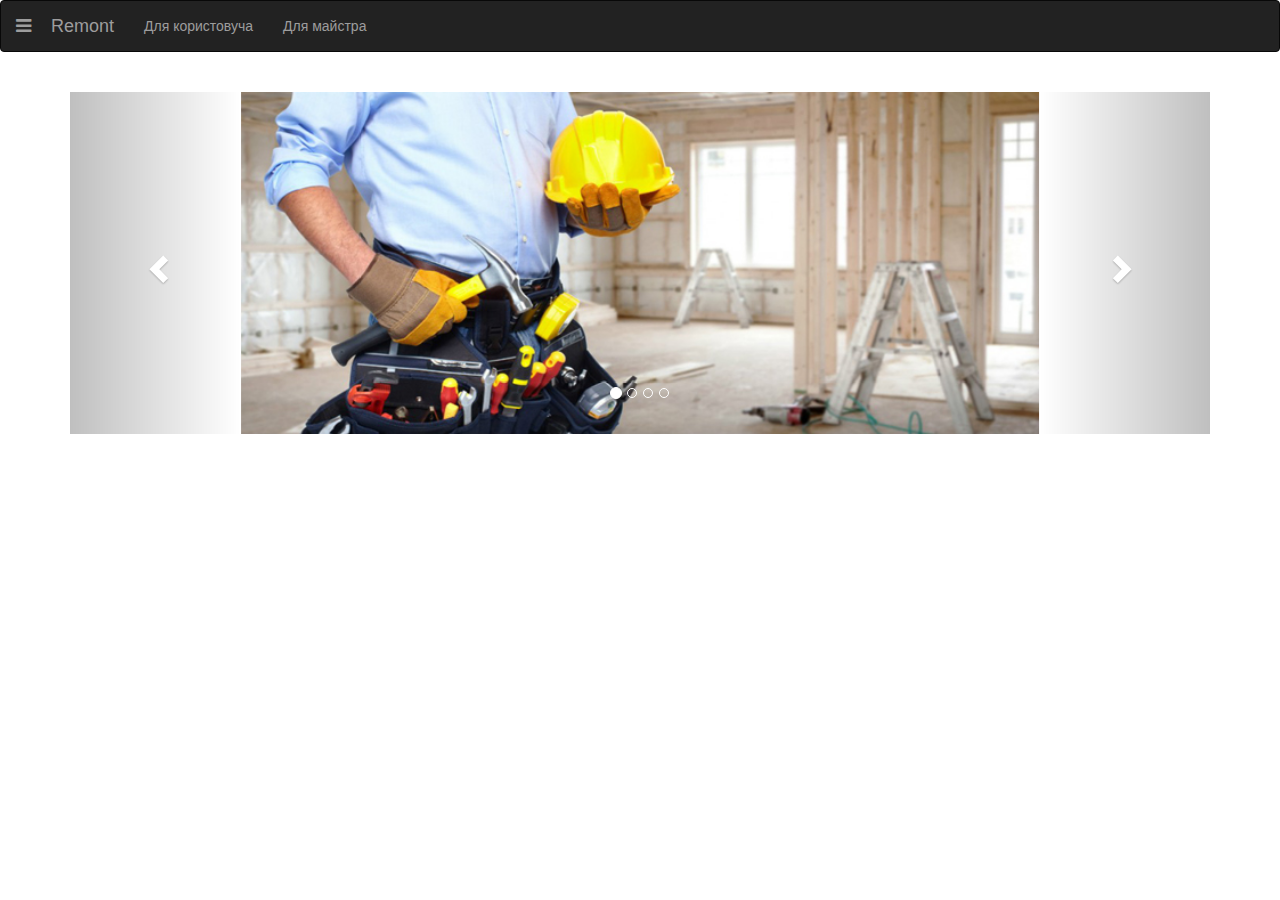
<file: index.html>
<!DOCTYPE html>
<html>
<html lang="en">
<head>
	<meta charset = "utf-8">
      <meta http-equiv = "X-UA-Compatible" content = "IE = edge">
      <meta name = "viewport" content = "width = device-width, initial-scale = 1">
      <!-- Bootstrap -->
      <link rel="stylesheet" href="https://maxcdn.bootstrapcdn.com/bootstrap/3.3.7/css/bootstrap.min.css" integrity="sha384-BVYiiSIFeK1dGmJRAkycuHAHRg32OmUcww7on3RYdg4Va+PmSTsz/K68vbdEjh4u" crossorigin="anonymous">
      <!-- Icons -->
      <link rel="stylesheet" href="https://cdnjs.cloudflare.com/ajax/libs/font-awesome/4.7.0/css/font-awesome.min.css">
      <link rel="stylesheet" type="text/css" href="style.css">
       <script src="https://ajax.googleapis.com/ajax/libs/jquery/3.2.0/jquery.min.js"></script>
  <script src="https://maxcdn.bootstrapcdn.com/bootstrap/3.3.7/js/bootstrap.min.js"></script>
	<title>my project)</title>
</head>
<body>
<nav class="navbar navbar-inverse">
  <div class="container-fluid">
    <div class="navbar-header">
      <a class="navbar-brand " href="index.html"><i class="fa fa-bars icon" aria-hidden="true" ></i>Remont</a>
    </div>
    <ul class="nav navbar-nav">
      <li><a href="page2.html" class="hover_text">Для користовуча</a></li>
      <li><a href="page3.html" class="hover_text">Для майстра</a></li>
    </ul>
  </div>
</nav>
<style>
  .carousel-inner > .item > img,
  .carousel-inner > .item > a > img {
      width: 70%;
      margin: auto;
  }
  </style>
</head>
<body>

<div class="container">
  <br>
  <div id="myCarousel" class="carousel slide" data-ride="carousel">
    <!-- Indicators -->
    <ol class="carousel-indicators">
      <li data-target="#myCarousel" data-slide-to="0" class="active"></li>
      <li data-target="#myCarousel" data-slide-to="1"></li>
      <li data-target="#myCarousel" data-slide-to="2"></li>
      <li data-target="#myCarousel" data-slide-to="3"></li>
    </ol>

    <!-- Wrapper for slides -->
    <div class="carousel-inner" role="listbox">
      <div class="item active">
        <img src="remont-i-otdelka.jpg" alt="Chania" width="460" height="345">
      </div>

      <div class="item">
        <img src="mujna_chas.jpg" alt="Chania" width="460" height="345">
      </div>
    
      <div class="item">
        <img src="6.jpg" alt="Flower" width="460" height="345">
      </div>

      <div class="item">
        <img src="2.jpg" alt="Flower" width="460" height="345">
      </div>
    </div>

    <!-- Left and right controls -->
    <a class="left carousel-control" href="#myCarousel" role="button" data-slide="prev">
      <span class="glyphicon glyphicon-chevron-left" aria-hidden="true"></span>
      <span class="sr-only">Previous</span>
    </a>
    <a class="right carousel-control" href="#myCarousel" role="button" data-slide="next">
      <span class="glyphicon glyphicon-chevron-right" aria-hidden="true"></span>
      <span class="sr-only">Next</span>
    </a>
  </div>
</div>


</body>
</html>
</file>
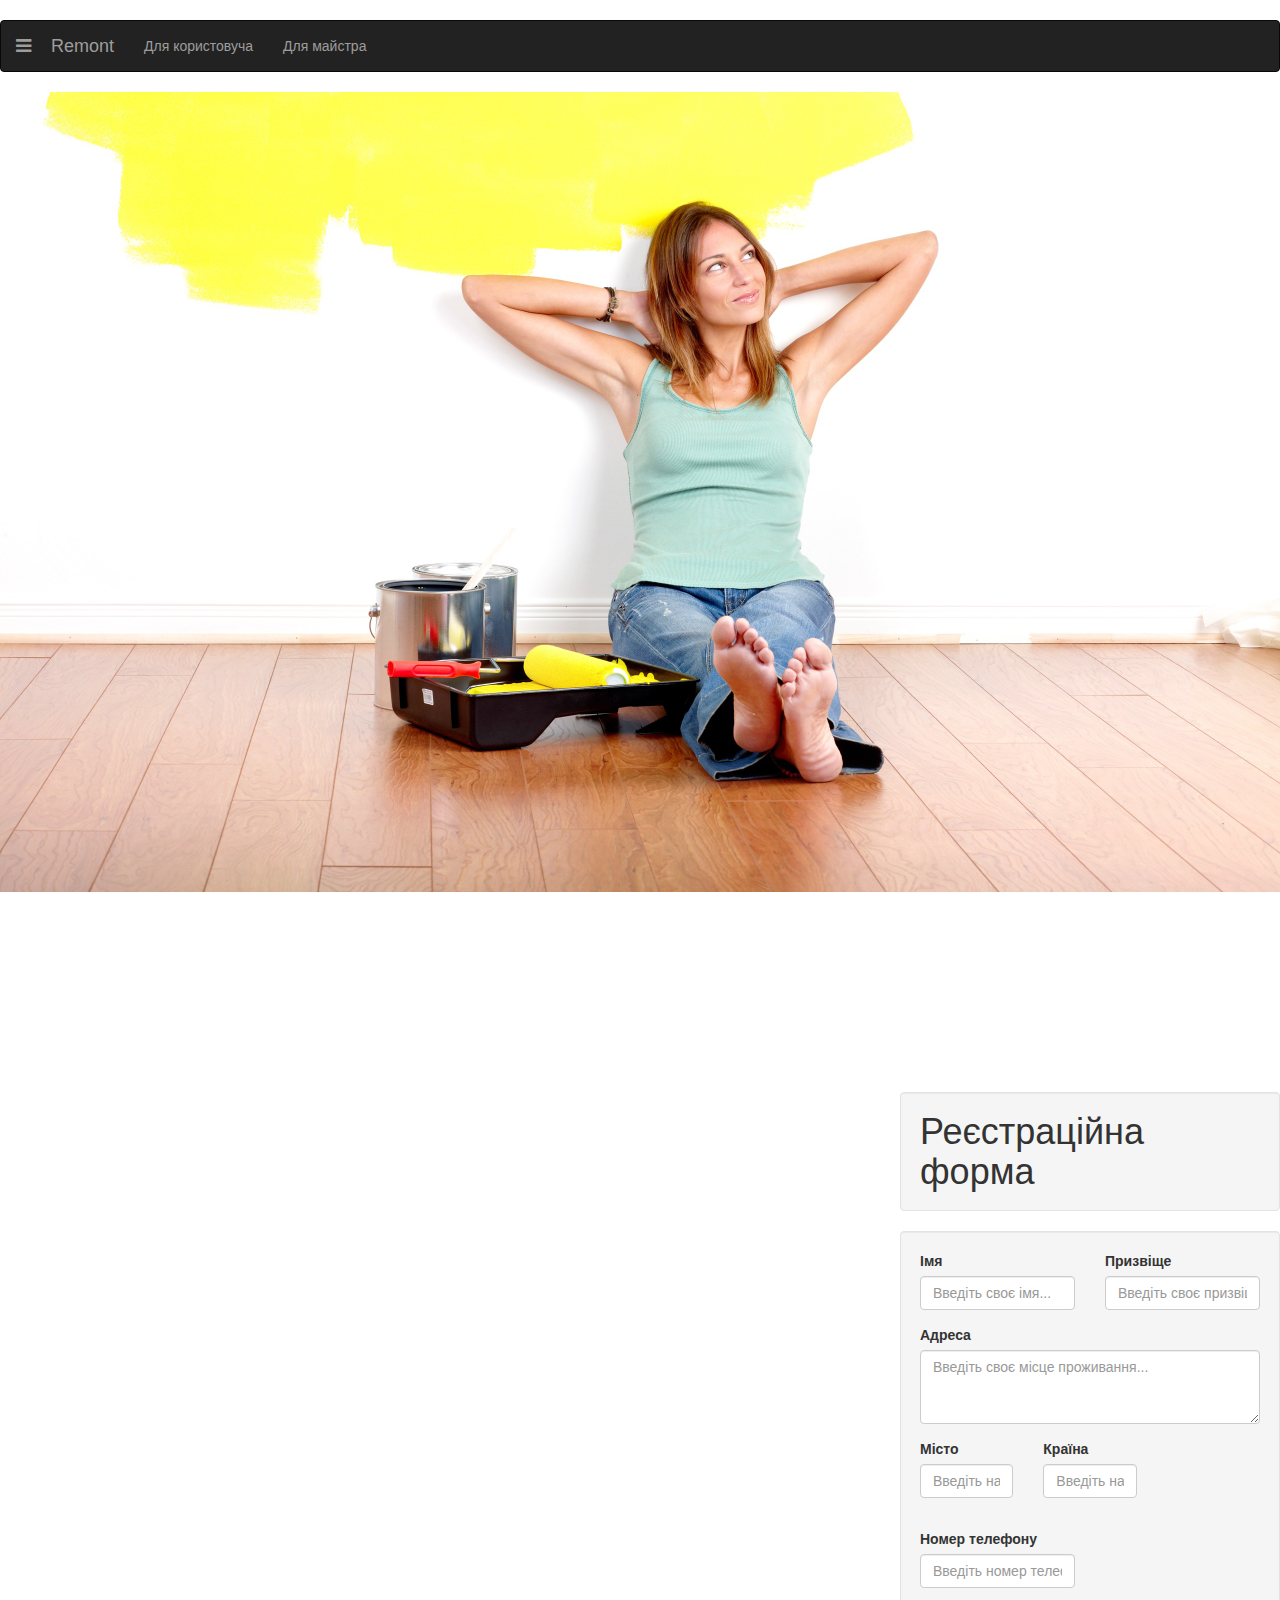
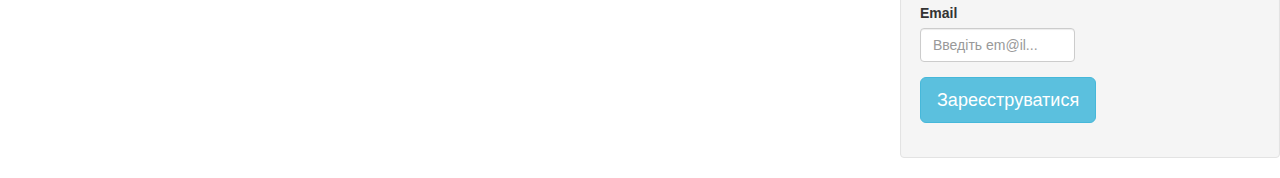
<file: page2.html>
<!DOCTYPE html>
<html>
<head>
  <meta charset = "utf-8">
      <meta http-equiv = "X-UA-Compatible" content = "IE = edge">
      <meta name = "viewport" content = "width = device-width, initial-scale = 1">      
      <title></title>   
      <link rel="stylesheet" href="https://maxcdn.bootstrapcdn.com/bootstrap/3.3.7/css/bootstrap.min.css" integrity="sha384-BVYiiSIFeK1dGmJRAkycuHAHRg32OmUcww7on3RYdg4Va+PmSTsz/K68vbdEjh4u" crossorigin="anonymous">
      <link rel="stylesheet" href="https://cdnjs.cloudflare.com/ajax/libs/font-awesome/4.7.0/css/font-awesome.min.css">
      <link rel="stylesheet" type="text/css" href="style2.css">
  <title></title>
</head>
<body>
<nav class="navbar navbar-inverse">
  <div class="container-fluid">
    <div class="navbar-header">
      <a class="navbar-brand " href="index.html"><i class="fa fa-bars icon" aria-hidden="true" ></i>Remont</a>
    </div>
    <ul class="nav navbar-nav">
       <li><a href="page2.html" class="hover_text">Для користовуча</a></li>
      <li><a href="page3.html" class="hover_text">Для майстра</a></li>
    </ul>
  </div>
</nav>

<div class="registration"><img src="1444324871_kraska.jpg" width="100%">
    <div class="textregistration"><h1 class="well">Реєстраційна форма</h1>
  <div class="col-lg-12 well">
  <div class="row">
        <form>
          <div class="col-sm-12">
            <div class="row">
              <div class="col-sm-6 form-group">
                <label>Імя</label>
                <input type="text" placeholder="Введіть своє імя..." class="form-control">
              </div>
              <div class="col-sm-6 form-group">
                <label>Призвіще</label>
                <input type="text" placeholder="Введіть своє призвіще.." class="form-control">
              </div>
            </div>          
            <div class="form-group">
              <label>Адреса</label>
              <textarea placeholder="Введіть своє місце проживання..." rows="3" class="form-control"></textarea>
            </div>  
            <div class="row">
              <div class="col-sm-4 form-group">
                <label>Місто</label>
                <input type="text" placeholder="Введіть назву свого міста..." class="form-control">
              </div>  
              <div class="col-sm-4 form-group">
                <label>Країна</label>
                <input type="text" placeholder="Введіть назву країни..." class="form-control">
              </div>  
                
            </div>
            <div class="row">
              <div class="col-sm-6 form-group">
              <div class="col-sm-6 form-group">
            </div>            
          <div class="form-group">
            <label>Номер телефону</label>
            <input type="text" placeholder="Введіть номер телефону..." class="form-control">
          </div>    
          <div class="form-group">
            <label>Email</label>
            <input type="text" placeholder="Введіть em@il..." class="form-control">
          </div>  
          <div class="form-group">
          </div>
          <button type="button" class="btn btn-lg btn-info">Зареєструватися</button></div>         
          </div>
        </form> 
        </div>
  </div>
</form></div></div></div></form></div></div>
        </div></div></div>
</body>
</html>
</file>
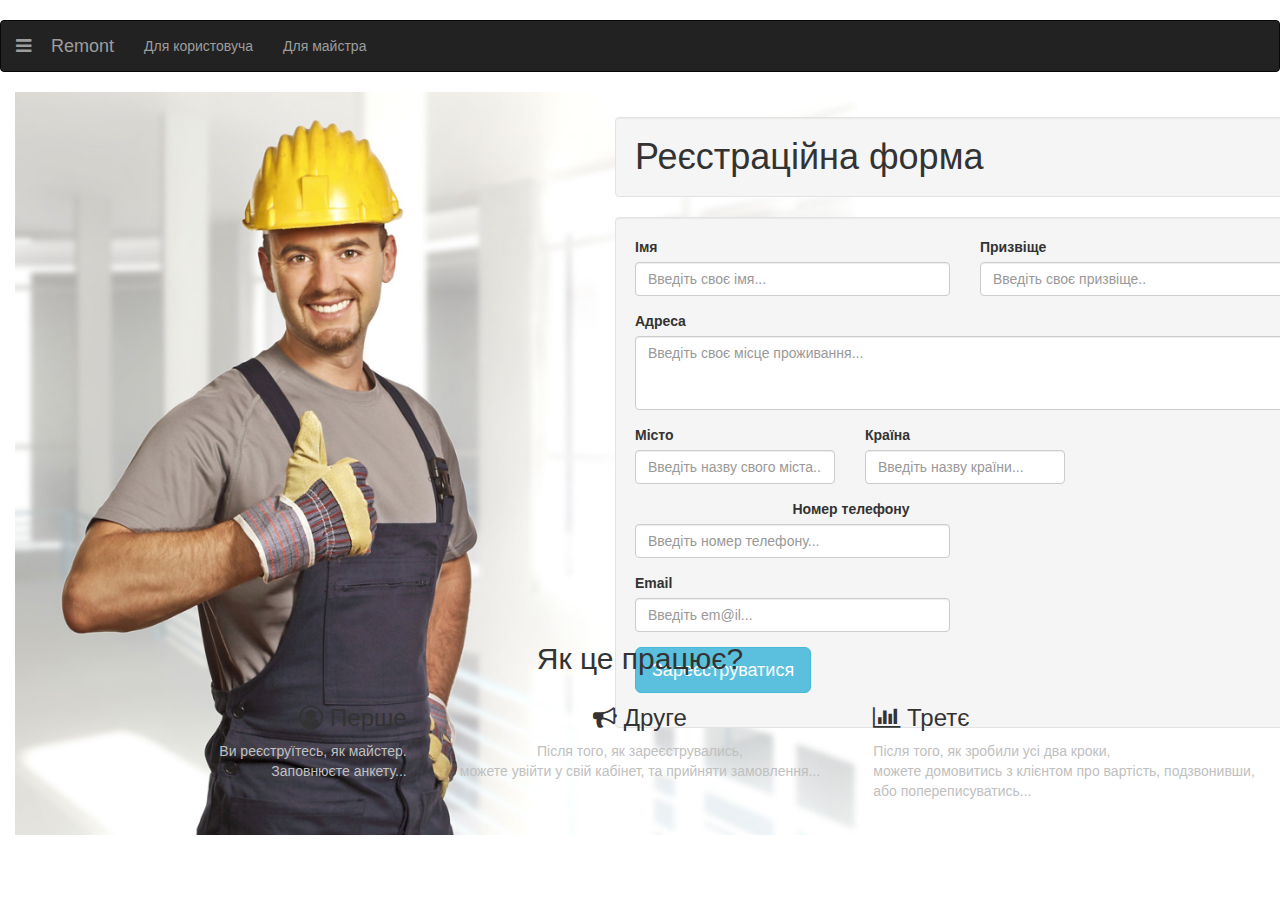
<file: page3.html>
<!DOCTYPE html>
<html>
<head>
  <meta charset = "utf-8">
      <meta http-equiv = "X-UA-Compatible" content = "IE = edge">
      <meta name = "viewport" content = "width = device-width, initial-scale = 1">      
      <title></title>   
      <link rel="stylesheet" href="https://maxcdn.bootstrapcdn.com/bootstrap/3.3.7/css/bootstrap.min.css" integrity="sha384-BVYiiSIFeK1dGmJRAkycuHAHRg32OmUcww7on3RYdg4Va+PmSTsz/K68vbdEjh4u" crossorigin="anonymous">
      <!-- Icons -->
      <link rel="stylesheet" href="https://cdnjs.cloudflare.com/ajax/libs/font-awesome/4.7.0/css/font-awesome.min.css">
      <link rel="stylesheet" type="text/css" href="style3.css">
  <title></title>
</head>
<body>
<nav class="navbar navbar-inverse">
  <div class="container-fluid">
    <div class="navbar-header">
      <a class="navbar-brand " href="index.html"><i class="fa fa-bars icon" aria-hidden="true" ></i>Remont</a>
    </div>
    <ul class="nav navbar-nav">
      <li><a href="page2.html" class="hover_text">Для користовуча</a></li>
      <li><a href="page3.html" class="hover_text">Для майстра</a></li>
    </ul>
  </div>
</nav>

<div class="image1 col-xs-12"><img src="brigada-po-remontu-kvartir.jpg" width="100%"><div class="formformaster"><div class="container">
    <h1 class="well">Реєстраційна форма</h1>
  <div class="col-lg-12 well">
  <div class="row">
        <form>
          <div class="col-sm-12">
            <div class="row">
              <div class="col-sm-6 form-group">
                <label>Імя</label>
                <input type="text" placeholder="Введіть своє імя..." class="form-control">
              </div>
              <div class="col-sm-6 form-group">
                <label>Призвіще</label>
                <input type="text" placeholder="Введіть своє призвіще.." class="form-control">
              </div>
            </div>          
            <div class="form-group">
              <label>Адреса</label>
              <textarea placeholder="Введіть своє місце проживання..." rows="3" class="form-control"></textarea>
            </div>  
            <div class="row">
              <div class="col-sm-4 form-group">
                <label>Місто</label>
                <input type="text" placeholder="Введіть назву свого міста..." class="form-control">
              </div>  
              <div class="col-sm-4 form-group">
                <label>Країна</label>
                <input type="text" placeholder="Введіть назву країни..." class="form-control">
              </div>  
                
            </div>
            <div class="row">
              <div class="col-sm-6 form-group">
              <div class="col-sm-6 form-group">
            </div>            
          <div class="form-group">
            <label>Номер телефону</label>
            <input type="text" placeholder="Введіть номер телефону..." class="form-control">
          </div>    
          <div class="form-group">
            <label>Email</label>
            <input type="text" placeholder="Введіть em@il..." class="form-control">
          </div>  
          <div class="form-group">
          </div>
          <button type="button" class="btn btn-lg btn-info">Зареєструватися</button></div>         
          </div>
        </form> 
        </div>
  </div>
  </div></div></form></div></div>
        </div>

<div class="black">
 <div class="container-fluid2">
        <div class="row">
            <div class="col-md-4">
             
            </div>
            <div class="col-md-4">
             <div class="work"><h2>Як це працює?</h2></div>
            </div>
            <div class="col-md-4">
            
            </div>
        </div>
 </div> 
 <div class="container-fluid3">
        <div class="row">
            <div class="col-md-4">
             <div class="first"><h3><i class="fa fa-user-circle-o" aria-hidden="true"></i>   Перше</h3></div><div class="first2">Ви реєструїтесь, як майстер.<p> Заповнюєте анкету...</p></div>
            </div>
            <div class="col-md-4">
             <div class="second"><h3><i class="fa fa-bullhorn" aria-hidden="true"></i> Друге</h3>
             <div class="second2">Після того, як зареєструвались, <p> можете увійти у свій кабінет, та прийняти замовлення...</div></div>
            </div>
            <div class="col-md-4">
            <div class="third"><h3><i class="fa fa-bar-chart" aria-hidden="true"></i> Третє</h3><div class="third2">Після того, як зробили усі два кроки,<p> можете домовитись з клієнтом про вартість, подзвонивши, або попереписуватись...</div></div>
            </div>
        </div>
 </div>       
</div>




</body>
</html>
</file>
<file: style.css>
.icon{
	margin-right: 20px;
}
.hover_text:hover{
	border-top: 2px solid white;
	margin-top: 0px;
}
</file>
<file: style3.css>
.icon{
	margin-right: 20px;
}
.hover_text:hover{
	border-top: 2px solid white;
}
.image1{
	height: 250px;
	position: relative;
}
.formformaster{
	position: absolute;
	top: 5px;
	right: 15px;
	left: 600px;
}
@import "font-awesome.min.css";
@import "font-awesome-ie7.min.css";
/* Space out content a bit */
body {
  padding-top: 20px;
  padding-bottom: 20px;
}

/* Everything but the jumbotron gets side spacing for mobile first views */
.header,
.marketing,
.footer {
  padding-right: 15px;
  padding-left: 15px;
}

/* Custom page header */
.header {
  border-bottom: 1px solid #e5e5e5;
}
/* Make the masthead heading the same height as the navigation */
.header h3 {
  padding-bottom: 19px;
  margin-top: 0;
  margin-bottom: 0;
  line-height: 40px;
}

/* Custom page footer */
.footer {
  padding-top: 19px;
  color: #777;
  border-top: 1px solid #e5e5e5;
}

/* Customize container */
@media (min-width: 768px) {
  .container {
    max-width: 730px;
  }
}
.container-narrow > hr {
  margin: 30px 0;
}

/* Main marketing message and sign up button */
.jumbotron {
  text-align: center;
  border-bottom: 1px solid #e5e5e5;
}
.jumbotron .btn {
  padding: 14px 24px;
  font-size: 21px;
}

/* Supporting marketing content */
.marketing {
  margin: 40px 0;
}
.marketing p + h4 {
  margin-top: 28px;
}

/* Responsive: Portrait tablets and up */
@media screen and (min-width: 768px) {
  /* Remove the padding we set earlier */
  .header,
  .marketing,
  .footer {
    padding-right: 0;
    padding-left: 0;
  }
  /* Space out the masthead */
  .header {
    margin-bottom: 30px;
  }
  /* Remove the bottom border on the jumbotron for visual effect */
  .jumbotron {
    border-bottom: 0;
  }
}
.black{
	margin-top: 550px;
}
.work{
	text-align: center;
}
.first{
	text-align: right;
}
.first2{
	text-align: right;
	color: silver;
}
.second{
	text-align: center;
}
.second2{
	text-align: center;
	color: silver;
}
.third{
	text-align: left;
}
.third2{
	text-align: left;
	color: silver;
}
</file>
<file: style2.css>
.icon{
	margin-right: 20px;
}
.hover_text:hover{
	border-top: 2px solid white;
}
.formformaster{
	position: absolute;
	top: 5px;
	right: 15px;
	left: 600px;
}
@import "font-awesome.min.css";
@import "font-awesome-ie7.min.css";
/* Space out content a bit */
body {
  padding-top: 20px;
  padding-bottom: 20px;
}

/* Everything but the jumbotron gets side spacing for mobile first views */
.header,
.marketing,
.footer {
  padding-right: 15px;
  padding-left: 15px;
}

/* Custom page header */
.header {
  border-bottom: 1px solid #e5e5e5;
}
/* Make the masthead heading the same height as the navigation */
.header h3 {
  padding-bottom: 19px;
  margin-top: 0;
  margin-bottom: 0;
  line-height: 40px;
}

/* Custom page footer */
.footer {
  padding-top: 19px;
  color: #777;
  border-top: 1px solid #e5e5e5;
}

/* Customize container */
@media (min-width: 768px) {
  .container {
    max-width: 730px;
  }
}
.container-narrow > hr {
  margin: 30px 0;
}

/* Main marketing message and sign up button */
.jumbotron {
  text-align: center;
  border-bottom: 1px solid #e5e5e5;
}
.jumbotron .btn {
  padding: 14px 24px;
  font-size: 21px;
}

/* Supporting marketing content */
.marketing {
  margin: 40px 0;
}
.marketing p + h4 {
  margin-top: 28px;
}

/* Responsive: Portrait tablets and up */
@media screen and (min-width: 768px) {
  /* Remove the padding we set earlier */
  .header,
  .marketing,
  .footer {
    padding-right: 0;
    padding-left: 0;
  }
  /* Space out the masthead */
  .header {
    margin-bottom: 30px;
  }
  /* Remove the bottom border on the jumbotron for visual effect */
  .jumbotron {
    border-bottom: 0;
  }
}
.textregistration{
	margin-left: 900px;
	margin-top: 200px;
}
</file>
